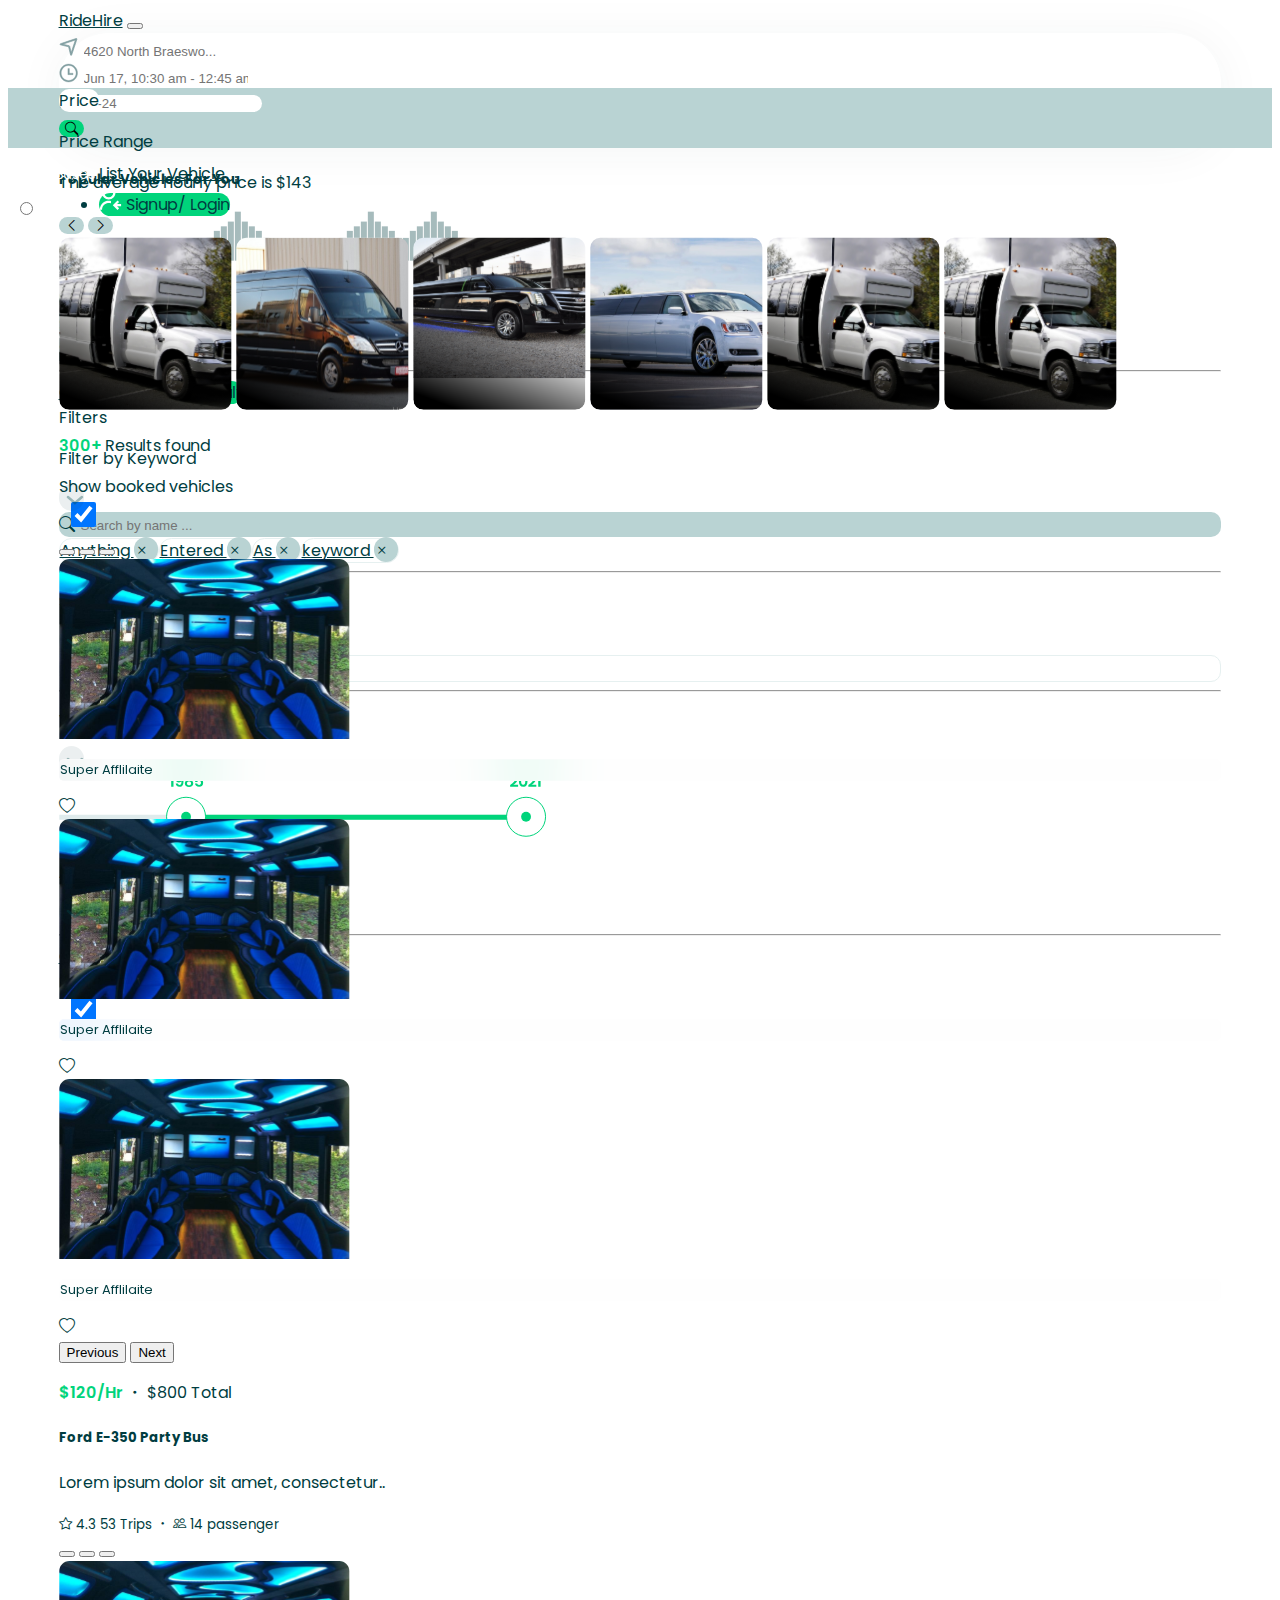
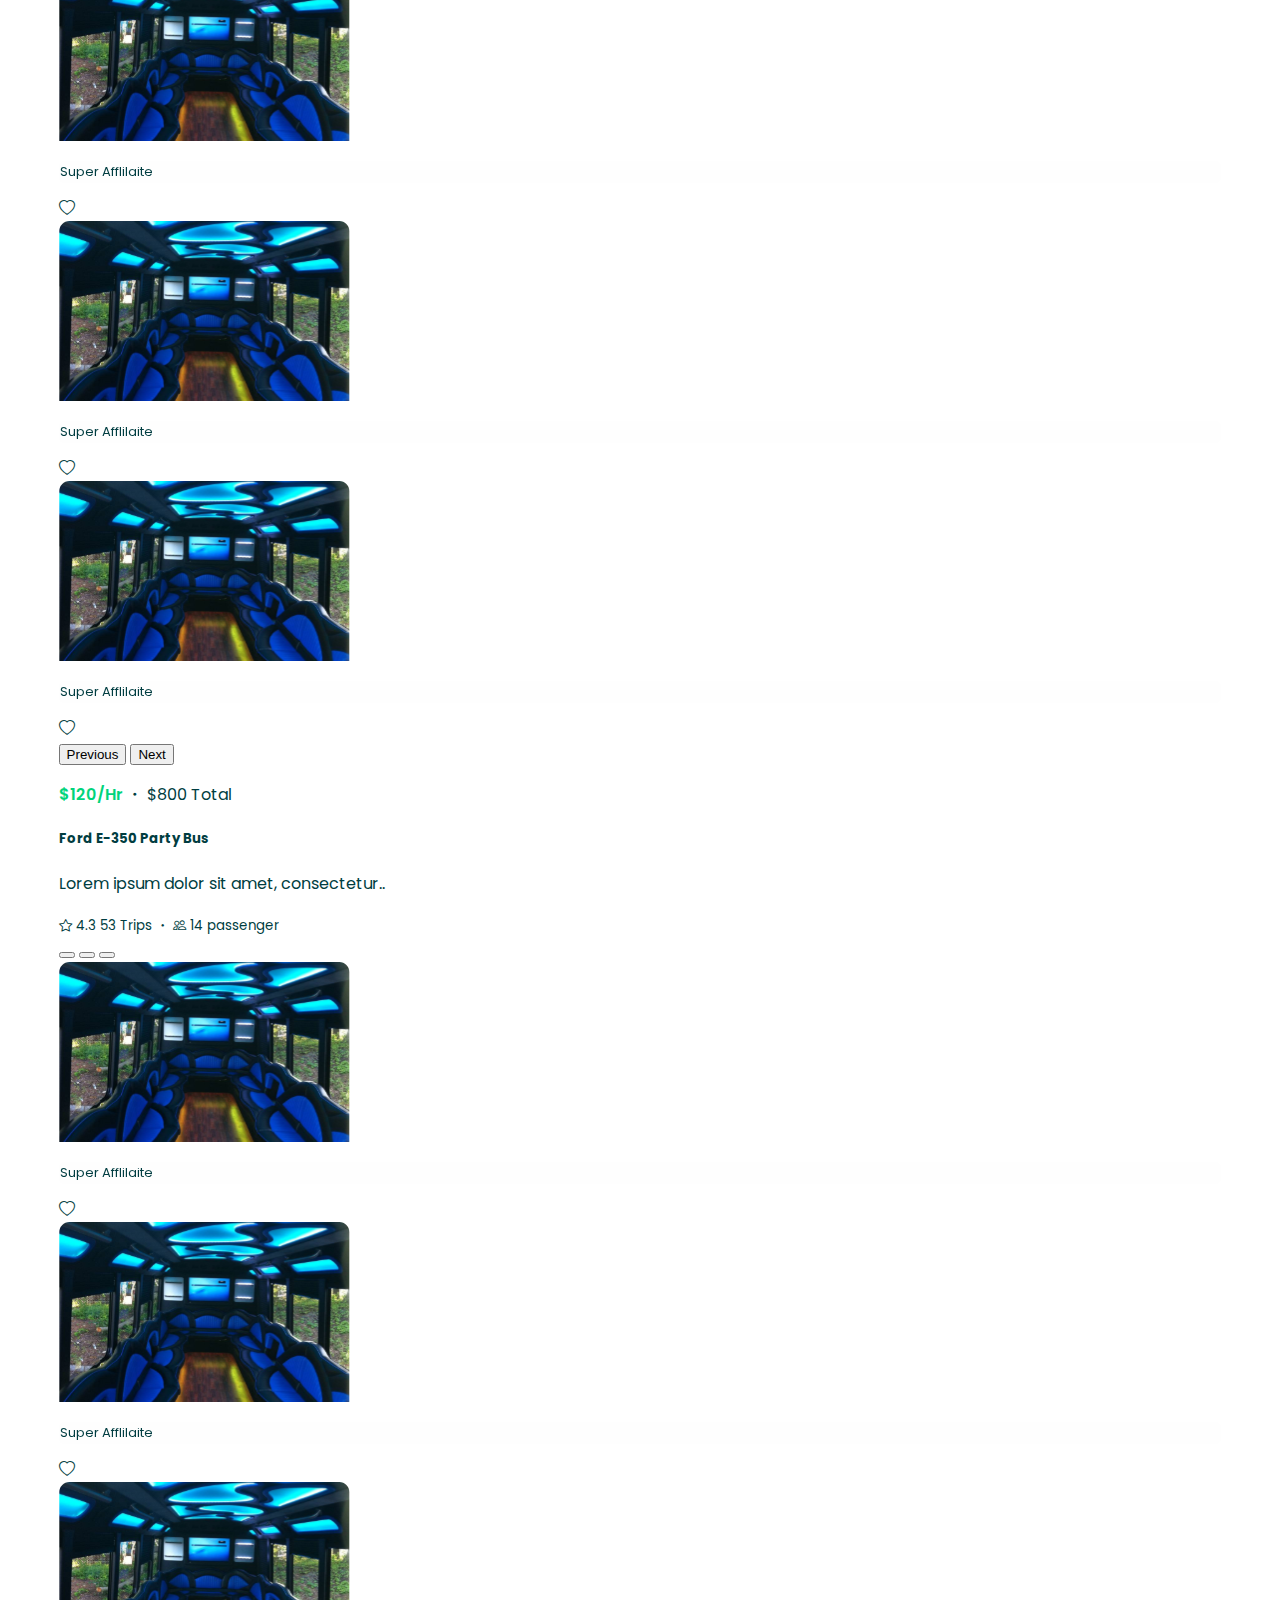
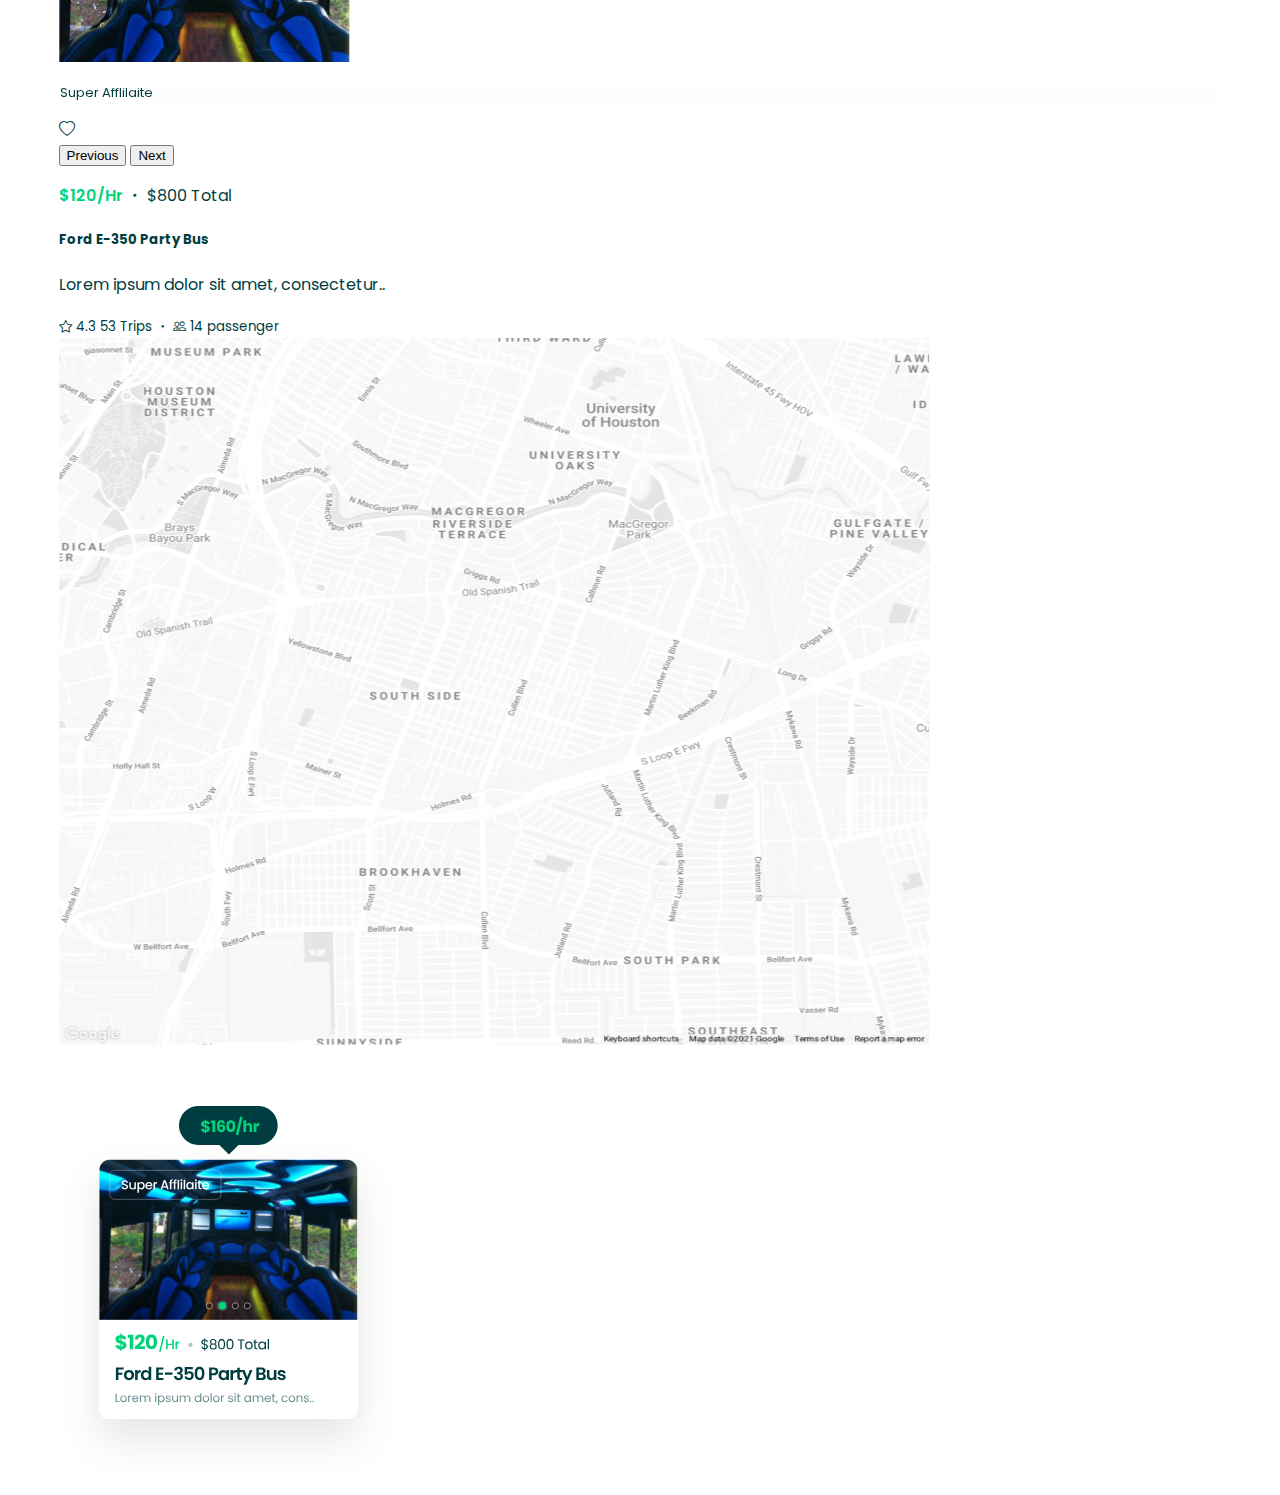
<file: index.html>
<!DOCTYPE html>
<html lang="en">
  <head>
    <!-- Required meta tags -->
    <meta charset="utf-8" />
    <meta name="viewport" content="width=device-width, initial-scale=1" />

    <!-- Bootstrap CSS -->
    <link
      rel="stylesheet"
      href="https://cdn.jsdelivr.net/npm/bootstrap-icons@1.8.1/font/bootstrap-icons.css"
    />
    <link
      href="https://cdn.jsdelivr.net/npm/bootstrap@5.1.3/dist/css/bootstrap.min.css"
      rel="stylesheet"
      integrity="sha384-1BmE4kWBq78iYhFldvKuhfTAU6auU8tT94WrHftjDbrCEXSU1oBoqyl2QvZ6jIW3"
      crossorigin="anonymous"
    />
    <!-- Google Fonts -->
    <link rel="preconnect" href="https://fonts.googleapis.com" />
    <link rel="preconnect" href="https://fonts.gstatic.com" crossorigin />
    <link
      href="https://fonts.googleapis.com/css2?family=Poppins:wght@400;500;600;700&display=swap"
      rel="stylesheet"
    />
    <title>RideHire</title>
    <link rel="stylesheet" href="style.css" />
  </head>
  <body>
    <div class="container-fluid g-0">
      <header>
        <nav class="navbar navbar-expand-lg navbar-light bg-white">
          <div class="container-fluid">
            <a class="navbar-brand fs-3 fw-bold" href="#">RideHire</a>
            <button
              class="navbar-toggler"
              type="button"
              data-bs-toggle="collapse"
              data-bs-target="#navbarSupportedContent"
              aria-controls="navbarSupportedContent"
              aria-expanded="false"
              aria-label="Toggle navigation"
            >
              <span class="navbar-toggler-icon"></span>
            </button>
            <div class="collapse navbar-collapse" id="navbarSupportedContent">
              <form class="d-flex ms-auto">
                <div class="input-group w-75 border-end">
                  <img class="ms-3" src="img/location-arrow.svg" alt="" />
                  <input
                    class="form-control me-2"
                    type="search"
                    placeholder="4620 North Braeswo..."
                    aria-label="Search"
                  />
                </div>

                <div class="input-group w-100 border-end">
                  <img class="ms-3" src="img/time.svg" alt="" />
                  <input
                    class="form-control me-2"
                    type="search"
                    placeholder="Jun 17, 10:30 am - 12:45 am"
                    aria-label="Search"
                  />
                </div>

                <div class="input-group w-50">
                  <img class="ms-3" src="img/riders.svg" alt="" />
                  <input
                    class="form-control me-2"
                    type="search"
                    placeholder="14-24"
                    aria-label="Search"
                  />
                </div>
                <button class="btn btn-success me-2" type="submit">
                  <i class="bi bi-search"></i>
                </button>
              </form>

              <ul class="navbar-nav ms-auto mb-2 mb-lg-0">
                <li class="nav-item">
                  <a
                    class="nav-link active fs-6 fw-bold"
                    aria-current="page"
                    href="#"
                    >List Your Vehicle</a
                  >
                </li>
                <li class="nav-item">
                  <a class="btn btn-success fs-6 fw-bold px-3" type="submit">
                    <img class="img-fluid" src="img/user-login.svg" alt="" />
                    Signup/ Login
                  </a>
                </li>
              </ul>
            </div>
          </div>
        </nav>
      </header>

      <!-- Filtering Section -->
      <section class="price-filters-bg">
        <div class="row">
          <div class="d-flex justify-content-between align-items-center mt-1">
            <div id="price-filters">
              <!-- Price Range Button-->
              <div class="btn-group me-1">
                <a
                  type="button"
                  class="btn btn-light dropdown-toggle px-4 py-2 mt-1"
                  data-bs-toggle="dropdown"
                  aria-expanded="false"
                  >Price</a
                >

                <div class="dropdown-menu">
                  <div class="dropdown-item">
                    <p class="fs-6 fw-bold">Price Range</p>
                    <p>
                      The average hourly price is
                      <span class="fw-bold">$143</span>
                    </p>
                    <img
                      class="img-fluid pt-3"
                      src="img/price-range-chart.svg"
                      alt=""
                    />
                    <div class="d-flex py-3">
                      <a class="btn btn-secondary me-3 text-start">
                        <span class="fw-light">Minimum Price</span><br />
                        <span class="fw-fold">$860</span>
                      </a>
                      <a class="btn btn-secondary text-start">
                        <span class="fw-light">Maximum Price</span><br />
                        <span class="fw-fold">$1000</span>
                      </a>
                    </div>

                    <hr class="dropdown-divider" />
                    <div
                      class="d-flex justify-content-between align-items-center py-2"
                    >
                      <a class="fw-bold" href="#">Clear</a>
                      <a
                        class="btn btn-success fs-6 fw-bold text-white px-3"
                        type="submit"
                        >Show 300+ Result</a
                      >
                    </div>
                  </div>
                </div>
              </div>

              <!-- Filtering Button -->
              <div class="btn-group">
                <a
                  type="button"
                  class="btn btn-light dropdown-toggle px-4 py-2 mt-1"
                  data-bs-toggle="dropdown"
                  aria-expanded="false"
                >
                  Filters
                </a>
                <div class="dropdown-menu">
                  <div class="dropdown-item">
                    <div class="d-flex justify-content-between py-3">
                      <p class="fs-6 fw-bold">Filter by Keyword</p>
                      <a href="#" class="btn-option"
                        ><img src="img/down-angle.svg" alt=""
                      /></a>
                    </div>

                    <div class="input-group d-flex align-items-center py-1">
                      <i class="bi bi-search ms-3"></i>
                      <input
                        class="form-control"
                        list="datalistOptions"
                        id="exampleDataList"
                        placeholder="Search by name ..."
                      />
                      <!-- <datalist id="datalistOptions">
                        <option value="San Francisco"></option>
                        <option value="New York"></option>
                        <option value="Seattle"></option>
                        <option value="Los Angeles"></option>
                        <option value="Chicago"></option>
                      </datalist> -->
                    </div>

                    <div class="d-flex py-3 tags">
                      <a href="" class="btn btn-light me-2"
                        >Anything <i class="bi bi-x"></i></a
                      ><a href="" class="btn btn-light me-2"
                        >Entered <i class="bi bi-x"></i></a
                      ><a href="" class="btn btn-light me-2"
                        >As <i class="bi bi-x"></i></a
                      ><a href="" class="btn btn-light"
                        >keyword <i class="bi bi-x"></i
                      ></a>
                    </div>

                    <hr class="dropdown-divider" />

                    <div class="d-flex justify-content-between py-3">
                      <p class="fs-6 fw-bold">Sort by</p>
                      <a href="#" class="btn-option"
                        ><img src="img/down-angle.svg" alt=""
                      /></a>
                    </div>

                    <div
                      class="sort-by input-group d-flex align-items-center mb-3"
                    >
                      <input
                        class="form-control"
                        list="sortByOptions"
                        id="sortByDataList"
                        placeholder="Price : High to  Low"
                      />
                      <datalist id="sortByOptions">
                        <option value="Price : High to  Low"></option>
                        <option value="Price : Low to  High"></option>
                        <option value="Ratings: 5 Star"></option>
                        <option value="Latest"></option>
                        <option value="Most Popular"></option>
                      </datalist>
                    </div>
                    <hr class="dropdown-divider" />

                    <div class="d-flex justify-content-between py-3">
                      <p class="fs-6 fw-bold">Vehicle Year</p>
                      <a href="#" class="btn-option"
                        ><img src="img/down-angle.svg" alt=""
                      /></a>
                    </div>
                    <img
                      class="img-fluid pt-3"
                      src="img/year-progress.svg"
                      alt=""
                    />

                    <div class="d-flex justify-content-between py-3">
                      <p class="fs-6 fw-bold">Aminities</p>
                      <a href="#" class="btn-option"
                        ><img src="img/down-angle.svg" alt=""
                      /></a>
                    </div>

                    <hr class="dropdown-divider" />
                    <div
                      class="d-flex justify-content-between align-items-center py-2"
                    >
                      <a class="fw-bold" href="#">Clear</a>
                      <a
                        class="btn btn-success fs-6 fw-bold text-white px-3"
                        type="submit"
                        >Show 300+ Result</a
                      >
                    </div>
                  </div>
                </div>
              </div>
            </div>

            <!-- Map Toggle Button -->
            <div class="btn-group">
              <label class="form-check-label me-3" for="flexSwitchCheckChecked"
                >map</label
              >

              <div class="form-check form-switch">
                <input
                  class="form-check-input"
                  type="checkbox"
                  role="switch"
                  id="flexSwitchCheckChecked"
                  checked
                />
              </div>
            </div>
          </div>
        </div>
      </section>

      <section>
        <div class="row">
          <div
            class="col-sm-12 col-md-12 col-lg-12 col-xl-6 py-4 order-2 order-xl-1"
          >
            <!-- vehicles Section-->
            <div class="d-flex justify-content-between">
              <h5>Popular Vehicles For You</h5>
              <div>
                <button class="btn btn-secondary rounded-circle">
                  <i class="bi bi-chevron-left"></i>
                </button>
                <button class="btn btn-secondary rounded-circle">
                  <i class="bi bi-chevron-right"></i>
                </button>
              </div>
            </div>

            <!-- Vehicles Slider -->
            <div class="d-flex py-3 overflow-hidden position-relative">
              <img class="img-fluid me-3" src="img/party-buses.svg" alt="" />
              <div class="text-overlay d-flex">
                <p>Party Buses</p>
                <div class="form-check ms-4">
                  <input
                    class="form-check-input"
                    type="radio"
                    name="exampleRadios"
                    id="exampleRadios2"
                    value="option2"
                  />
                  <label class="form-check-label" for="exampleRadios2"> </label>
                </div>
              </div>

              <img class="img-fluid me-3" src="img/limo-vans.svg" alt="" />
              <img class="img-fluid me-3" src="img/stretch-SUVs.svg" alt="" />
              <img class="img-fluid me-3" src="img/stretch-limos.svg" alt="" />
              <img class="img-fluid me-3" src="img/party-buses.svg" alt="" />
              <img class="img-fluid" src="img/party-buses.svg" alt="" />
            </div>

            <!-- Result Found Section -->
            <div class="d-flex justify-content-between">
              <p><span class="highlight">300+</span> Results found</p>
              <div class="btn-group bg-light p-2">
                <label
                  class="form-check-label me-3"
                  for="flexSwitchCheckChecked2"
                  >Show booked vehicles</label
                >

                <div class="form-check form-switch">
                  <input
                    class="form-check-input"
                    type="checkbox"
                    role="switch"
                    id="flexSwitchCheckChecked2"
                    checked
                  />
                </div>
              </div>
            </div>

            <!-- Result Cards -->
            <div class="row row-cols-1 row-cols-md-3 g-4">
              <div class="col">
                <div class="card h-100">
                  <!-- Carousel in Card -->

                  <div class="card-img-top">
                    <div
                      id="carouselExampleCaptions"
                      class="carousel slide"
                      data-bs-ride="carousel"
                    >
                      <div class="carousel-indicators">
                        <button
                          type="button"
                          data-bs-target="#carouselExampleCaptions"
                          data-bs-slide-to="0"
                          class="active"
                          aria-current="true"
                          aria-label="Slide 1"
                        ></button>
                        <button
                          type="button"
                          data-bs-target="#carouselExampleCaptions"
                          data-bs-slide-to="1"
                          aria-label="Slide 2"
                        ></button>
                        <button
                          type="button"
                          data-bs-target="#carouselExampleCaptions"
                          data-bs-slide-to="2"
                          aria-label="Slide 3"
                        ></button>
                      </div>
                      <div class="carousel-inner">
                        <div class="carousel-item active">
                          <img
                            src="img/card-1.svg"
                            class="d-block w-100"
                            alt="..."
                          />
                          <div
                            class="carousel-caption d-flex justify-content-between d-lg-block"
                          >
                            <p class="p-1">Super Afflilaite</p>
                            <i
                              class="bi bi-heart p-1 bg-gray rounded-circle fs-6"
                            ></i>
                          </div>
                        </div>

                        <div class="carousel-item">
                          <img
                            src="img/card-1.svg"
                            class="d-block w-100"
                            alt="..."
                          />
                          <div
                            class="carousel-caption d-flex justify-content-between d-lg-block"
                          >
                            <p class="p-1">Super Afflilaite</p>
                            <i
                              class="bi bi-heart p-1 bg-gray rounded-circle fs-6"
                            ></i>
                          </div>
                        </div>

                        <div class="carousel-item">
                          <img
                            src="img/card-1.svg"
                            class="d-block w-100"
                            alt="..."
                          />
                          <div
                            class="carousel-caption d-flex justify-content-between d-lg-block"
                          >
                            <p class="p-1">Super Afflilaite</p>
                            <i
                              class="bi bi-heart p-1 bg-gray rounded-circle fs-6"
                            ></i>
                          </div>
                        </div>
                      </div>
                      <button
                        class="carousel-control-prev"
                        type="button"
                        data-bs-target="#carouselExampleCaptions"
                        data-bs-slide="prev"
                      >
                        <span
                          class="bg-success rounded-circle carousel-control-prev-icon"
                          aria-hidden="true"
                        ></span>
                        <span class="visually-hidden">Previous</span>
                      </button>
                      <button
                        class="carousel-control-next"
                        type="button"
                        data-bs-target="#carouselExampleCaptions"
                        data-bs-slide="next"
                      >
                        <span
                          class="bg-success rounded-circle carousel-control-next-icon"
                          aria-hidden="true"
                        ></span>
                        <span class="visually-hidden">Next</span>
                      </button>
                    </div>
                  </div>
                  <!-- End of Carousel -->

                  <div class="card-body">
                    <p>
                      <span class="highlight">$120/Hr</span>
                      <i class="bi bi-dot"></i> $800 Total
                    </p>
                    <h5 class="card-title fw-bold">Ford E-350 Party Bus</h5>
                    <p class="card-text">
                      Lorem ipsum dolor sit amet, consectetur..
                    </p>
                  </div>
                  <div class="card-footer d-flex justify-content-between">
                    <small>
                      <span class="bg-success text-white p-1"
                        ><i class="bi bi-star"></i> 4.3</span
                      >
                      <span class="trip-numbers">53 Trips</span>
                      <i class="bi bi-dot"></i> <i class="bi bi-people"></i>
                      <span class="passenger-numbers">14 passenger</span>
                    </small>
                  </div>
                </div>
              </div>

              <div class="col">
                <div class="card h-100">
                  <!-- Carousel in Card -->

                  <div class="card-img-top">
                    <div
                      id="carouselExampleCaptions"
                      class="carousel slide"
                      data-bs-ride="carousel"
                    >
                      <div class="carousel-indicators">
                        <button
                          type="button"
                          data-bs-target="#carouselExampleCaptions"
                          data-bs-slide-to="0"
                          class="active"
                          aria-current="true"
                          aria-label="Slide 1"
                        ></button>
                        <button
                          type="button"
                          data-bs-target="#carouselExampleCaptions"
                          data-bs-slide-to="1"
                          aria-label="Slide 2"
                        ></button>
                        <button
                          type="button"
                          data-bs-target="#carouselExampleCaptions"
                          data-bs-slide-to="2"
                          aria-label="Slide 3"
                        ></button>
                      </div>
                      <div class="carousel-inner">
                        <div class="carousel-item active">
                          <img
                            src="img/card-1.svg"
                            class="d-block w-100"
                            alt="..."
                          />
                          <div
                            class="carousel-caption d-flex justify-content-between d-lg-block"
                          >
                            <p class="p-1">Super Afflilaite</p>
                            <i
                              class="bi bi-heart p-1 bg-gray rounded-circle fs-6"
                            ></i>
                          </div>
                        </div>

                        <div class="carousel-item">
                          <img
                            src="img/card-1.svg"
                            class="d-block w-100"
                            alt="..."
                          />
                          <div
                            class="carousel-caption d-flex justify-content-between d-lg-block"
                          >
                            <p class="p-1">Super Afflilaite</p>
                            <i
                              class="bi bi-heart p-1 bg-gray rounded-circle fs-6"
                            ></i>
                          </div>
                        </div>

                        <div class="carousel-item">
                          <img
                            src="img/card-1.svg"
                            class="d-block w-100"
                            alt="..."
                          />
                          <div
                            class="carousel-caption d-flex justify-content-between d-lg-block"
                          >
                            <p class="p-1">Super Afflilaite</p>
                            <i
                              class="bi bi-heart p-1 bg-gray rounded-circle fs-6"
                            ></i>
                          </div>
                        </div>
                      </div>
                      <button
                        class="carousel-control-prev"
                        type="button"
                        data-bs-target="#carouselExampleCaptions"
                        data-bs-slide="prev"
                      >
                        <span
                          class="bg-success rounded-circle carousel-control-prev-icon"
                          aria-hidden="true"
                        ></span>
                        <span class="visually-hidden">Previous</span>
                      </button>
                      <button
                        class="carousel-control-next"
                        type="button"
                        data-bs-target="#carouselExampleCaptions"
                        data-bs-slide="next"
                      >
                        <span
                          class="bg-success rounded-circle carousel-control-next-icon"
                          aria-hidden="true"
                        ></span>
                        <span class="visually-hidden">Next</span>
                      </button>
                    </div>
                  </div>
                  <!-- End of Carousel -->

                  <div class="card-body">
                    <p>
                      <span class="highlight">$120/Hr</span>
                      <i class="bi bi-dot"></i> $800 Total
                    </p>
                    <h5 class="card-title fw-bold">Ford E-350 Party Bus</h5>
                    <p class="card-text">
                      Lorem ipsum dolor sit amet, consectetur..
                    </p>
                  </div>
                  <div class="card-footer d-flex justify-content-between">
                    <small>
                      <span class="bg-success text-white p-1"
                        ><i class="bi bi-star"></i> 4.3</span
                      >
                      <span class="trip-numbers">53 Trips</span>
                      <i class="bi bi-dot"></i> <i class="bi bi-people"></i>
                      <span class="passenger-numbers">14 passenger</span>
                    </small>
                  </div>
                </div>
              </div>

              <div class="col">
                <div class="card h-100">
                  <!-- Carousel in Card -->

                  <div class="card-img-top">
                    <div
                      id="carouselExampleCaptions"
                      class="carousel slide"
                      data-bs-ride="carousel"
                    >
                      <div class="carousel-indicators">
                        <button
                          type="button"
                          data-bs-target="#carouselExampleCaptions"
                          data-bs-slide-to="0"
                          class="active"
                          aria-current="true"
                          aria-label="Slide 1"
                        ></button>
                        <button
                          type="button"
                          data-bs-target="#carouselExampleCaptions"
                          data-bs-slide-to="1"
                          aria-label="Slide 2"
                        ></button>
                        <button
                          type="button"
                          data-bs-target="#carouselExampleCaptions"
                          data-bs-slide-to="2"
                          aria-label="Slide 3"
                        ></button>
                      </div>
                      <div class="carousel-inner">
                        <div class="carousel-item active">
                          <img
                            src="img/card-1.svg"
                            class="d-block w-100"
                            alt="..."
                          />
                          <div
                            class="carousel-caption d-flex justify-content-between d-lg-block"
                          >
                            <p class="p-1">Super Afflilaite</p>
                            <i
                              class="bi bi-heart p-1 bg-gray rounded-circle fs-6"
                            ></i>
                          </div>
                        </div>

                        <div class="carousel-item">
                          <img
                            src="img/card-1.svg"
                            class="d-block w-100"
                            alt="..."
                          />
                          <div
                            class="carousel-caption d-flex justify-content-between d-lg-block"
                          >
                            <p class="p-1">Super Afflilaite</p>
                            <i
                              class="bi bi-heart p-1 bg-gray rounded-circle fs-6"
                            ></i>
                          </div>
                        </div>

                        <div class="carousel-item">
                          <img
                            src="img/card-1.svg"
                            class="d-block w-100"
                            alt="..."
                          />
                          <div
                            class="carousel-caption d-flex justify-content-between d-lg-block"
                          >
                            <p class="p-1">Super Afflilaite</p>
                            <i
                              class="bi bi-heart p-1 bg-gray rounded-circle fs-6"
                            ></i>
                          </div>
                        </div>
                      </div>
                      <button
                        class="carousel-control-prev"
                        type="button"
                        data-bs-target="#carouselExampleCaptions"
                        data-bs-slide="prev"
                      >
                        <span
                          class="bg-success rounded-circle carousel-control-prev-icon"
                          aria-hidden="true"
                        ></span>
                        <span class="visually-hidden">Previous</span>
                      </button>
                      <button
                        class="carousel-control-next"
                        type="button"
                        data-bs-target="#carouselExampleCaptions"
                        data-bs-slide="next"
                      >
                        <span
                          class="bg-success rounded-circle carousel-control-next-icon"
                          aria-hidden="true"
                        ></span>
                        <span class="visually-hidden">Next</span>
                      </button>
                    </div>
                  </div>
                  <!-- End of Carousel -->

                  <div class="card-body">
                    <p>
                      <span class="highlight">$120/Hr</span>
                      <i class="bi bi-dot"></i> $800 Total
                    </p>
                    <h5 class="card-title fw-bold">Ford E-350 Party Bus</h5>
                    <p class="card-text">
                      Lorem ipsum dolor sit amet, consectetur..
                    </p>
                  </div>
                  <div class="card-footer d-flex justify-content-between">
                    <small>
                      <span class="bg-success text-white p-1"
                        ><i class="bi bi-star"></i> 4.3</span
                      >
                      <span class="trip-numbers">53 Trips</span>
                      <i class="bi bi-dot"></i> <i class="bi bi-people"></i>
                      <span class="passenger-numbers">14 passenger</span>
                    </small>
                  </div>
                </div>
              </div>
            </div>
          </div>
          <!-- End of Vehicles-Col-6 -->

          <!-- Start of Map-Col-6 -->
          <!-- Map Section -->
          <div
            class="map col-sm-12 col-md-12 col-lg-12 col-xl-6 py-4 order-1 order-xl-2 position-relative"
          >
            <img
              src="img/map.svg"
              alt=""
              class="img-fluid z-index-1 position-relative top-0 start-0"
            />

            <a href="#"
              ><img
                class="img-fluid map-highlight position-absolute z-index-2"
                src="img/map-highlight.svg"
                alt=""
            /></a>
          </div>
        </div>
      </section>
    </div>

    <!-- Optional JavaScript; choose one of the two! -->

    <!-- Option 1: Bootstrap Bundle with Popper -->
    <script
      src="https://cdn.jsdelivr.net/npm/bootstrap@5.1.3/dist/js/bootstrap.bundle.min.js"
      integrity="sha384-ka7Sk0Gln4gmtz2MlQnikT1wXgYsOg+OMhuP+IlRH9sENBO0LRn5q+8nbTov4+1p"
      crossorigin="anonymous"
    ></script>

    <!-- Option 2: Separate Popper and Bootstrap JS -->

    <!-- <script
      src="https://cdn.jsdelivr.net/npm/@popperjs/core@2.10.2/dist/umd/popper.min.js"
      integrity="sha384-7+zCNj/IqJ95wo16oMtfsKbZ9ccEh31eOz1HGyDuCQ6wgnyJNSYdrPa03rtR1zdB"
      crossorigin="anonymous"
    ></script>
    <script
      src="https://cdn.jsdelivr.net/npm/bootstrap@5.1.3/dist/js/bootstrap.min.js"
      integrity="sha384-QJHtvGhmr9XOIpI6YVutG+2QOK9T+ZnN4kzFN1RtK3zEFEIsxhlmWl5/YESvpZ13"
      crossorigin="anonymous"
    ></script> -->
  </body>
</html>
</file>
<file: style.css>
/* Global CSS */
body {
  font-family: "Poppins", sans-serif;
  color: #003d41;
}

header,
section {
  border: 0;
  padding: 0 4%;
}

/* Header Section */
header {
  height: 80px;
}
.navbar-light .navbar-brand {
  color: #003d41;
}
.form-control {
  border: none;
  border-radius: 50px;
}
.form-control:focus {
  outline: none;
  box-shadow: none;
}

form {
  /* background: #cfddf4; */
  box-shadow: 0px 5px 50px rgba(4, 64, 63, 0.05);
  border-radius: 50px;
  padding: 5px 0;
}

.btn {
  border-radius: 50px;
}

.btn-success {
  background: #00d47b;
  border: none;
}

.navbar-light .navbar-nav .nav-link.active,
.navbar-light .navbar-nav .show > .nav-link {
  color: #003d41;
}

.bg-white {
  z-index: 99;
}
/* Price Range - Filtering Section */

.price-filters-bg {
  background: #b9d3d3;
  height: 60px;
}

.btn-group a {
  color: #003d41;
  font-size: 1rem;
}

.btn-light {
  background: #ffffff;
  border-radius: 10px;
}

.btn-light:hover,
.btn-light:active {
  background-color: #00d47b;
  border-color: #00d47b;
  color: #ffffff;
}

.form-check-input:checked {
  background-color: #00d47b;
  border-color: #00d47b;
}

.form-switch .form-check-input {
  width: 41px;
  height: 25px;
}

/* Price Range / Filters Modal */
.btn-secondary {
  background: #b9d3d3;
  border: none;
  border-radius: 10px;
}

.dropdown-item > .input-group,
#exampleDataList {
  background-color: #b9d3d3;
  border-radius: 10px;
}

.tags .btn-light {
  border-radius: 50px;
  border: 1px solid #e6f0f0;
}

.tags i {
  padding-top: 1px;
  display: inline-block;
  width: 1.5rem;
  height: 1.5rem;
  background-color: #b9d3d3;
  border-radius: 7.5rem;
}

.btn-option {
  height: 2rem;
  width: 2rem;
  border-radius: 1rem;
  padding: 4px 0 0 7px;
  background: rgba(0, 61, 65, 0.2);
  opacity: 0.4;
}

.sort-by.input-group {
  background-color: #ffffff;
  border-radius: 10px;
  border: 1px solid #e6f0f0;
}

/* Popular Vehicles Section */
.text-overlay {
  position: absolute;
  top: 150px;
  left: 15px;
  color: #ffffff;
  font-size: 0.875rem;
}

.form-check-input[type="radio"] {
  background: transparent;
  border: 2px solid #00d47b;
}

/* Map Section */
.map-highlight {
  top: 5rem;
  left: 5rem;
}

/* Results found Section */
.highlight {
  color: #00d47b;
  font-weight: 600;
}

/* Card Carousel Caption */
.carousel-caption p {
  background: rgba(196, 196, 196, 0.01);
  border: 1px solid rgba(255, 255, 255, 0.3);
  backdrop-filter: blur(31px);
  border-radius: 5px;
  font-size: 13px;
}
</file>
